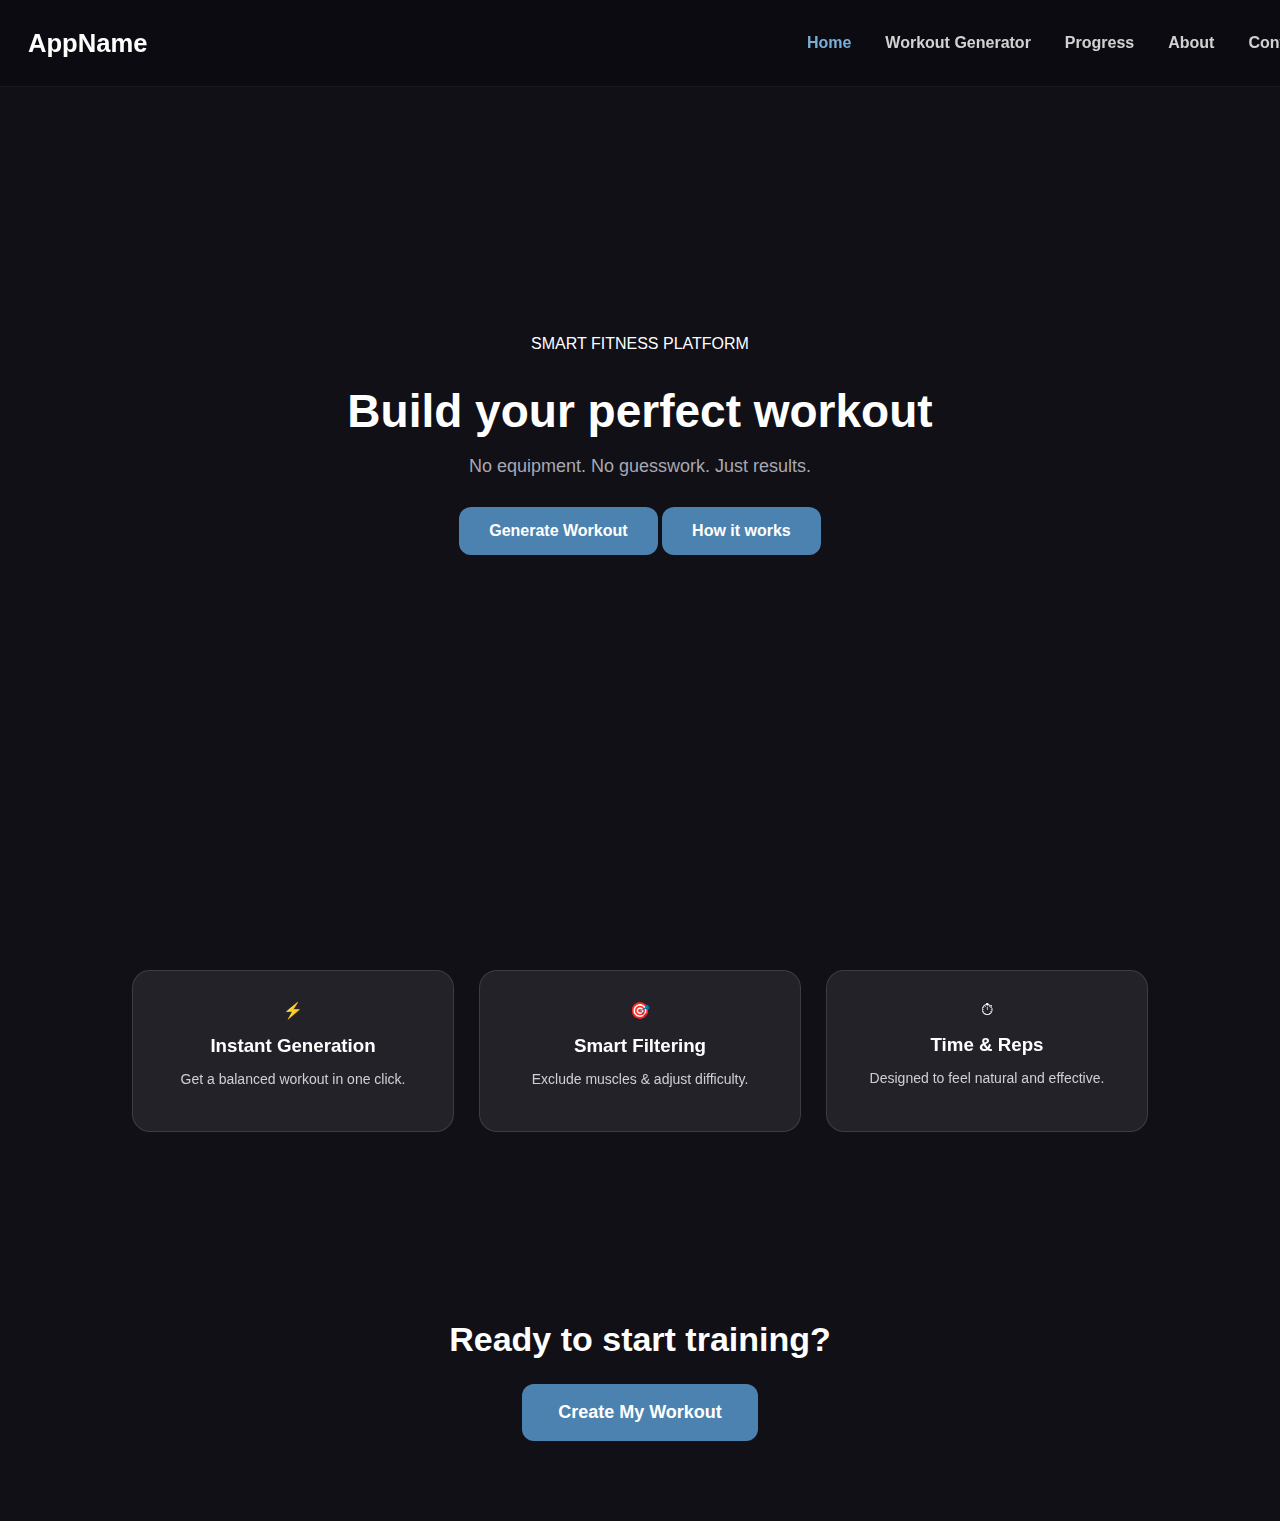
<file: index.html>
<!DOCTYPE html>
<html lang="en">
<head>
  <meta charset="UTF-8" />
  <meta name="viewport" content="width=device-width, initial-scale=1.0" />
  <title>AppName</title>

  <link rel="stylesheet" href="navbar.css" />
  <link rel="stylesheet" href="landing.css" />
</head>
<body>
<div id="menu-backdrop"></div>
<nav class="navbar">
  <div class="nav-logo">AppName</div>

  <ul class="nav-links">
    <li><a href="index.html" class="active">Home</a></li>
    <li><a href="workout.html">Workout Generator</a></li>
    <li><a href="progress.html">Progress</a></li>
    <li><a href="about.html">About</a></li>
    <li><a href="contact.html">Contact</a></li>
  </ul>

  <div class="hamburger">
    <span></span>
    <span></span>
    <span></span>
  </div>
</nav>

<!-- HERO -->
<section class="hero">
  <div class="hero-overlay"></div>

  <div class="hero-content">
    <span class="hero-eyebrow">SMART FITNESS PLATFORM</span>
    <h1>Build your perfect workout</h1>
    <p>No equipment. No guesswork. Just results.</p>

    <div class="hero-actions">
      <a href="workout.html" class="cta-btn primary">Generate Workout</a>
      <a href="#features" class="cta-btn ghost">How it works</a>
    </div>
  </div>
</section>

<!-- FEATURES -->
<section class="features" id="features">
  <div class="feature-card reveal">
    ⚡
    <h3>Instant Generation</h3>
    <p>Get a balanced workout in one click.</p>
  </div>

  <div class="feature-card reveal">
    🎯
    <h3>Smart Filtering</h3>
    <p>Exclude muscles & adjust difficulty.</p>
  </div>

  <div class="feature-card reveal">
    ⏱
    <h3>Time & Reps</h3>
    <p>Designed to feel natural and effective.</p>
  </div>
</section>

<section class="final-cta reveal" >
  <h2>Ready to start training?</h2>
  <a href="workout.html" class="cta-btn primary big">Create My Workout</a>
</section>

<script src="landing.js"></script>
</body>
</html>
</file>
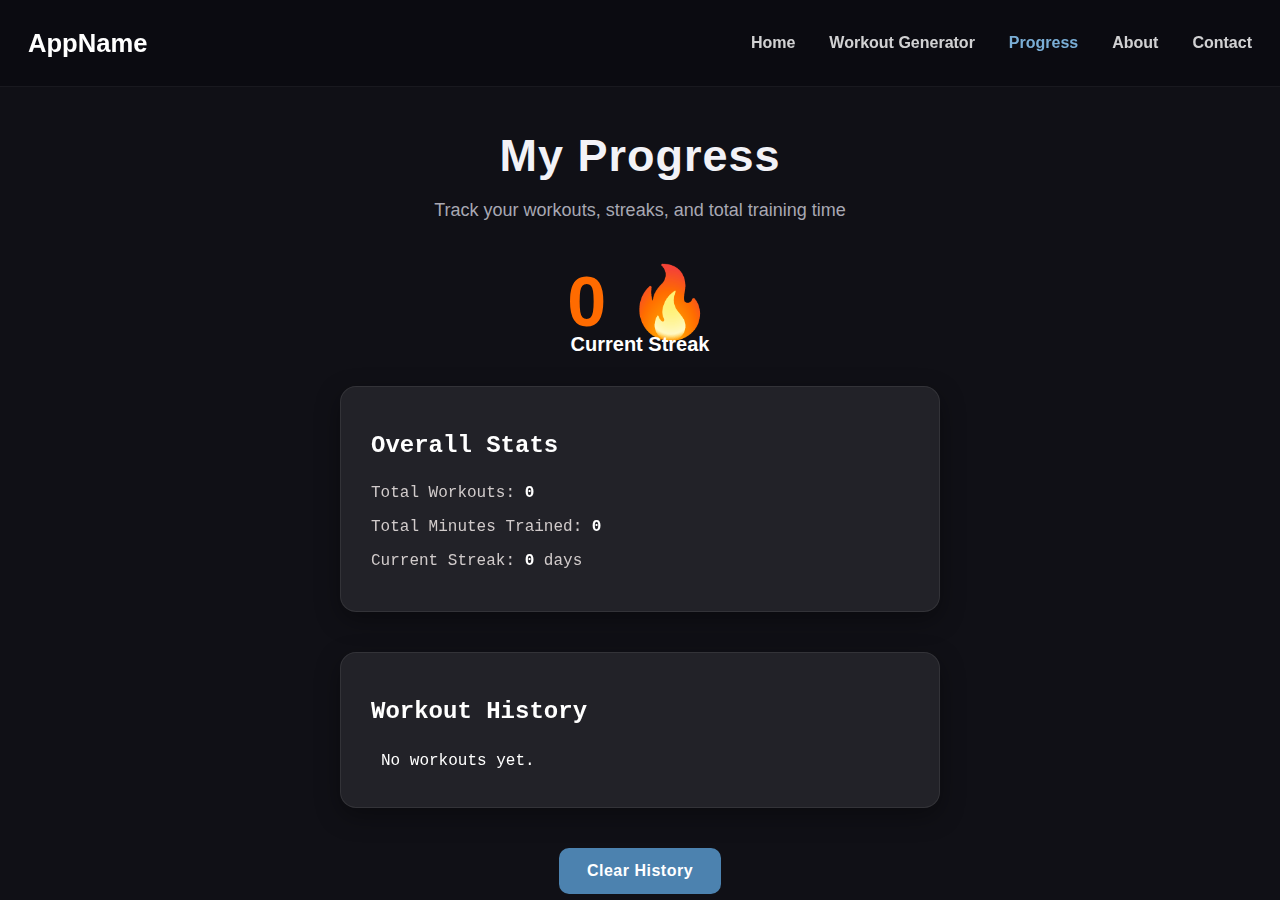
<file: progress.html>
<!DOCTYPE html>
<html lang="en">
<head>
    <meta charset="UTF-8">
    <meta name="viewport" content="width=device-width, initial-scale=1.0">
    <title>Progress Tracker</title>
    <link rel="stylesheet" href="progress.css">
    <link rel="stylesheet" href="navbar.css">
</head>
<body>
    <div id="menu-backdrop"></div>
    <nav class="navbar">
    <div class="nav-logo">AppName</div>

    <ul class="nav-links">
        <li><a href="index.html">Home</a></li>
        <li><a href="workout.html">Workout Generator</a></li>
        <li><a href="progress.html" class="active">Progress</a></li>
        <li><a href="about.html">About</a></li>
        <li><a href="contact.html">Contact</a></li>
    </ul>

    <div class="hamburger">
        <span></span>
        <span></span>
        <span></span>
    </div>
    </nav>
    
    <div class="hero">
        <h1>My Progress</h1>
        <p class="subtitle">Track your workouts, streaks, and total training time</p>
    </div>

    
    <div id="streak-hero">
        <span id="streak-number">0</span> 🔥
        <p>Current Streak</p>
    </div>


    <div id="progress-container">
        <h2>Overall Stats</h2>
        <div id="progress-stats">
            <p>Total Workouts: <span id="total-workouts">0</span></p>
            <p>Total Minutes Trained: <span id="total-minutes">0</span></p>
            <p>Current Streak: <span id="streak-count">0</span> days</p>
        </div>
    </div>

    <div id="progress-container">
        <h2>Workout History</h2>
        <ul id="progress-list">

        </ul>
    </div>

    <div class="action-buttons">
        <button class="action-btn" id="clear-progress-btn">Clear History</button>
    </div>

<script src="landing.js"></script>
<script src="main.js"></script>
</body>
</html>
</file>
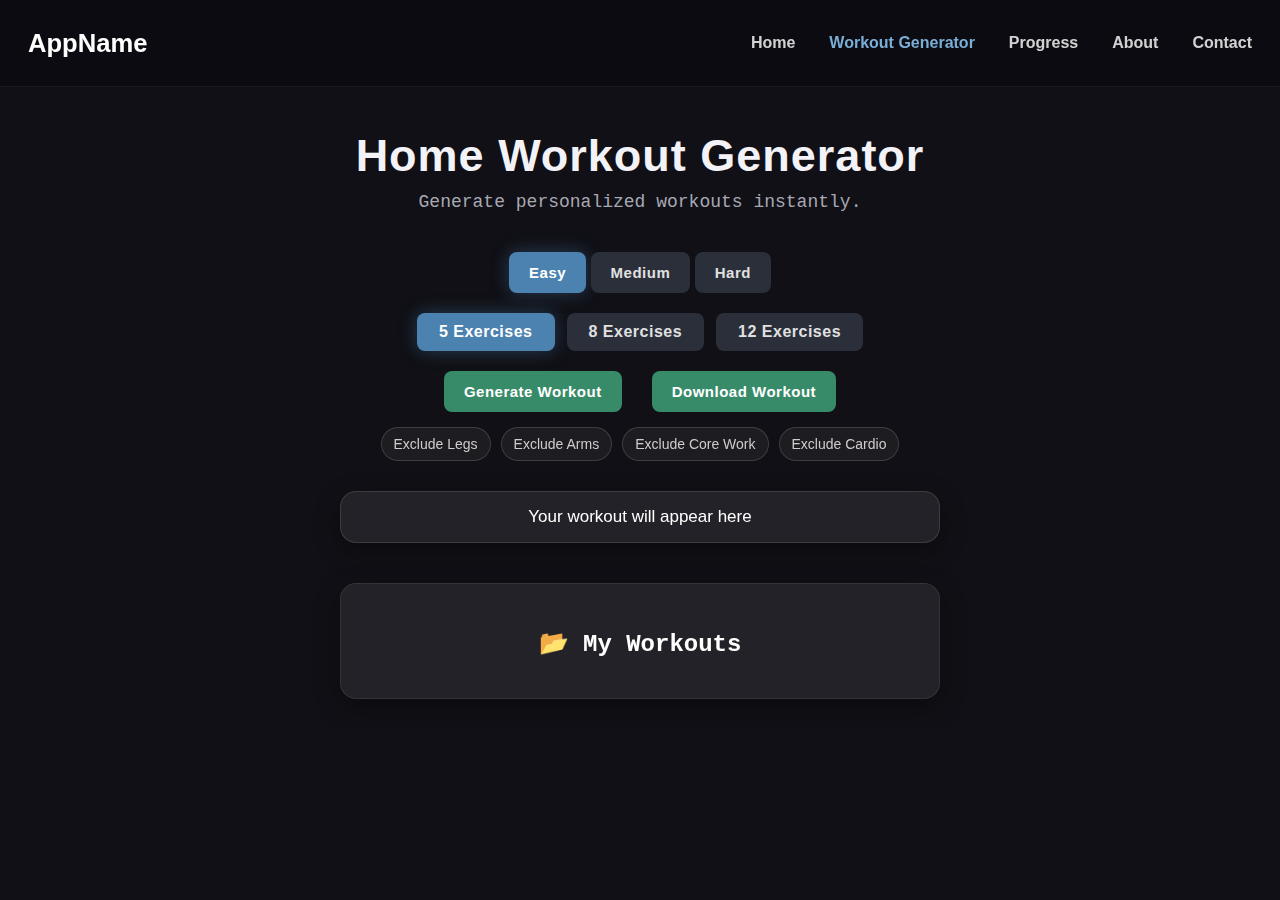
<file: workout.html>
<!DOCTYPE html>
<html lang="en">
<head>
    <meta charset="UTF-8">
    <meta name="viewport" content="width=device-width, initial-scale=1.0">
    <title>Home Workout Generator</title>
    <link rel="stylesheet" href="home.css">
    <link rel="stylesheet" href="navbar.css">
</head>
<body class="workout-page">
<div id="menu-backdrop"></div>
<nav class="navbar">
  <div class="nav-logo">AppName</div>

  <ul class="nav-links">
    <li><a href="index.html" class="nav-item">Home</a></li>
    <li><a href="workout.html" class="nav-item active">Workout Generator</a></li>
    <li><a href="progress.html">Progress</a></li>
    <li><a href="about.html" class="nav-item">About</a></li>
    <li><a href="contact.html" class="nav-item">Contact</a></li>
  </ul>

  <div class="hamburger">
    <span></span>
    <span></span>
    <span></span>
  </div>
</nav>

    <div class="hero">
        <h1>Home Workout Generator</h1>
        <p class="subtitle">Generate personalized workouts instantly.</p>
    </div>
     <div id="difficulty-select">
     <button class ="difficulty-btn" data-level="easy">Easy</button>
     <button class ="difficulty-btn" data-level="medium">Medium</button>
     <button class ="difficulty-btn" data-level="hard">Hard</button>
    </div>

<div id="workout-length-select">
      <button class="length-btn" data-count="5">5 Exercises</button>
      <button class="length-btn" data-count="8">8 Exercises</button>
      <button class="length-btn" data-count="12">12 Exercises</button>
    </div>

    <div class="action-buttons">
        <button id="generate-btn">Generate Workout</button>
        <button id="download-btn">Download Workout</button>
    </div>

    <div class="filters">
        <label><input type="checkbox" id="no-legs">Exclude Legs</label>
        <label><input type="checkbox" id="no-arms">Exclude Arms</label>
        <label><input type="checkbox" id="no-abs">Exclude Core Work</label>
        <label><input type="checkbox" id="no-cardio">Exclude Cardio</label>
    </div>

    <div id="workout-list">
        Your workout will appear here
    </div>

    <button id="start-workout-btn" style="display: none;">
      ▶ Start Workout
    </button>

    <section id="my-workouts" style="margin-top: 40px;">
      <h2>📂 My Workouts</h2>
      <ul id="workout-history"></ul>
    </section>

    <script src="main.js"></script>

</body>
</html>
</file>
<file: navbar.css>
.navbar {
  position: fixed;
  top: 0;
  width: 100%;
  padding: 18px 28px;
  display: flex;
  justify-content: space-between;
  align-items: center;
  background: rgba(10,10,15,0.7);
  backdrop-filter: blur(12px);
  border-bottom: 1px solid rgba(255,255,255,0.06);
  z-index: 1000;
}

.nav-logo {
  font-size: 1.6rem;
  font-weight: 800;
  color: #fff;
}

.nav-links {
  list-style: none;
  display: flex;
  gap: 34px;
}

.nav-links a {
  text-decoration: none;
  color: #f5f5f5;
  font-weight: 600;
  opacity: 0.85;
  transition: opacity 0.25s ease, color 0.25s ease;
}

.nav-links a:hover,
.nav-links a.active {
  opacity: 1;
  color: #7aaed6;
}

/* HAMBURGER */
.hamburger {
  width: 32px;
  height: 24px;
  display: none;
  flex-direction: column;
  justify-content: space-between;
  cursor: pointer;
}

.hamburger span {
  height: 3px;
  width: 100%;
  background: #fff;
  border-radius: 3px;
  transition: 0.3s ease;
}

@media (max-width: 768px) {
  .hamburger {
    display: flex;
  }

  .nav-links {
    position: fixed;
    inset: 70px 0 0 0;
    background: #0b0c12;
    flex-direction: column;
    padding: 40px;
    transform: translateX(100%);
    transition: 0.3s ease;
  }

  .nav-links.open {
    transform: translateX(0);
  }
}
</file>
<file: landing.css>
body {
    margin: 0;
    font-family: Arial, sans-serif;
    background: #101016;
    color: #fff;
}

.hero {
    min-height: 90vh;
    display: flex;
    justify-content: center;
    align-items: center;
    text-align: center;
    padding: 40px 20px;
}

.hero-content h1 {
    font-size: 46px;
    margin-bottom: 15px;
}

.hero-content p {
    font-size: 18px;
    color: #a8a8b3;
    margin-bottom: 30px;
}

.cta-btn {
    display: inline-block;
    background: #4c82af;
    color: white;
    padding: 15px 30px;
    border-radius: 12px;
    font-weight: 600;
    text-decoration: none;
    transition: 0.25s ease;
    box-shadow: 0 0 0 rgba(76, 130, 175, 0.4);
}

.cta-btn:hover {
    transform: translateY(-3px);
    box-shadow: 0 10px 22px rgba(76, 130, 175, 0.45);
}

.cta-btn.big {
    font-size: 18px;
    padding: 18px 36px;
}

.features {
    display: flex;
    justify-content: center;
    gap: 25px;
    padding: 80px 20px;
    flex-wrap: wrap;
}

.feature-card {
    background: rgba(255, 255, 255, 0.08);
    backdrop-filter: blur(14px);
    border: 1px solid rgba(255, 255, 255, 0.12);
    border-radius: 18px;
    padding: 30px;
    width: 260px;
    text-align: center;
    transition: 0.25s ease;
}

.feature-card:hover {
    transform: translateY(-6px);
    box-shadow: 0 12px 28px rgba(0, 0, 0, 0.4);
}

.feature-card h3 {
    margin: 15px 0 10px;
}

.feature-card p {
    font-size: 14px;
    color: #cfcfd8;
}

.final-cta {
    text-align: center;
    padding: 80px 20px;
}

.final-cta h2 {
    font-size: 34px;
    margin-bottom: 25px;
}

@media (max-width: 600px) {
    .hero-content h1 {
        font-size: 32px;
    }

    .features {
        padding: 40px 15px;
    }

    .final-cta h2 {
        font-size: 26px;
    }
}
</file>
<file: progress.css>
*,
*::before,
*::after {
    box-sizing: border-box;
}

body {
    font-family: Arial, sans-serif;
    background-color: #101016;
    text-align: center;
    margin: 0;
    color: #fff;
}

html, body {
    overflow-x: hidden;
}

.hero {
    margin-top: 130px;
    margin-bottom: 40px;
}

.hero h1 {
    font-size: 45px;
    color: #f2f2f7;
    letter-spacing: 1px;
    margin-bottom: 10px;
}

.hero .subtitle {
    font-size: 18px;
    color: #a8a8b3;
}

#progress-container {
    max-width: 600px;
    margin: 0 auto 40px auto;
    padding: 25px 30px;
    background: rgba(255, 255, 255, 0.08);
    backdrop-filter: blur(14px);
    border: 1px solid rgba(255, 255, 255, 0.08);
    border-radius: 16px;
    box-shadow: 0 8px 25px rgba(0, 0, 0, 0.35);
    text-align: left;
    font-family: 'Courier New', Courier, monospace;
}

#progress-container h2 {
    color: #fff;
    margin-bottom: 15px;
}

#progress-list {
    list-style: none;
    padding-left: 0;
    margin: 0;
}

#progress-list li {
    padding: 12px 10px;
    border-bottom: 1px solid rgba(255, 255, 255, 0.12);
    font-size: 16px;
    display: flex;
    justify-content: space-between;
    align-items: center;
}

#progress-list li:last-child {
    border-bottom: none;
}

.progress-date {
    font-weight: bold;
    color: #f2f2f7;
}

.progress-details {
    font-size: 14px;
    color: #d1cbcb;
}

button, .action-btn {
    background: #4c82af;
    color: white;
    border: none;
    padding: 14px 28px;
    font-size: 16px;
    border-radius: 10px;
    cursor: pointer;
    transition: 0.25s ease;
    font-weight: 600;
    letter-spacing: 0.5px;
    box-shadow: 0 0 0 rgba(76, 130, 175, 0.4);
}

button:hover, .action-btn:hover {
    transform: translateY(-3px);
    box-shadow: 0 8px 16px rgba(76, 130, 175, 0.4);
}

button:active, .action-btn:active {
    transform: scale(0.97);
    box-shadow: 0 3px 8px rgba(0, 0, 0, 0.15);
}

#progress-stats {
    margin-top: 25px;
    font-size: 16px;
    color: #d1cbcb;
}

#progress-stats span {
    font-weight: bold;
    color: #fff;
}

/* Streak Hero */
#streak-hero {
    text-align: center;
    font-size: 70px;
    font-weight: bold;
    margin-top: 20px;
    margin-bottom: 30px;
    color: #ff6b00;
}

#streak-hero p {
    font-size: 20px;
    color: #fff;
    margin-top: -10px;
}


@media (max-width: 600px) {
    #progress-container {
        width: 90%;
        padding: 20px;
    }

    #progress-list li {
        flex-direction: column;
        align-items: flex-start;
        gap: 5px;
        font-size: 15px;
    }

    button, .action-btn {
        width: 100%;
        padding: 12px 0;
        font-size: 15px;
    }
}

@media (max-width: 400px) {
    .hero h1 {
        font-size: 32px;
    }

    .hero .subtitle {
        font-size: 15px;
    }

    #progress-list li {
        font-size: 14px;
    }
}
</file>
<file: home.css>
*,
*::before,
*::after {
    box-sizing: border-box;
}

body {
    font-family: Arial, sans-serif;
    background-color: #101016;
    text-align: center;
    margin: 0;

}


html, body {
    overflow-x: hidden;
}

.hero {
    margin-top: 130px;
}

h1 {
    color: #d1cbcb;
    font-size: 40px;
    margin-bottom: 30px;
}

#generate-btn {
    background-color: #388b69;
    color: white;
    border: none;
    padding: 15px 30px;
    font-size: 16px;
    border-radius: 8px;
    cursor: pointer;
    transition: all 300ms ease-in-out;
}

#generate-btn:hover{
    transform: scale(1.2);
}

#workout-list {
    user-select: none;
    cursor: default;
    margin: 30px auto;
    padding: 25px 30px;


    background: rgba(255, 255, 255, 0.08);
    backdrop-filter: blur(14px);
    border: 1px solid rgba(255, 255, 255, 0.12);

    border-radius: 16px;
    box-shadow: 0 8px 25px rgba(0, 0, 0, 0.35);

    max-width: 600px;
    width: 90%;

    color: #fff;              
    font-size: 17px;

    animation: fadeIn 0.3s ease;
    transition: max-height 0.35s ease, opacity 0.25s ease;
    overflow: hidden;
    max-height: 80px;
    opacity: 0;
}
#workout-list ul {
    padding-left: 0;
}

#workout-list li {
    list-style: none;
    padding: 10px 0;
    margin: 0;

    border-bottom: 1px solid rgba(255, 255, 255, 0.12);
    font-size: 18px;
}

#workout-list li:last-child {
    border-bottom: none;
}

#workout-list p.total-time {
    margin-top: 18px;
    padding-top: 12px;
    border-top: 1px solid rgba(255, 255, 255, 0.18);

    font-size: 19px;
    font-weight: bold;
    color: #fff;
    text-align: left;
}

#workout-list.active {
    max-height: 1000px; /* large enough to fit any list */
    opacity: 1;
}

#difficulty-select {
    margin-bottom: 20px;
}

.difficulty-btn {
    background-color: #2a2f3a;
    color: #e0e0e0;
    border-radius: 8px;
    font-weight: 600;
    padding: 12px 26px;
    box-shadow: 0 0 0 transparent;
    transition: 0.25s ease;
}

.difficulty-btn:hover {
    background-color: #4c82af;
    color: #fff;
    box-shadow: 0 6px 14px rgba(76, 130, 175, 0.4);
    transform: translateY(-3px);
}

.difficulty-btn.active {
    background-color: #4c82af;
    color: white;
    box-shadow: 0 0 18px rgba(76, 130, 175, 0.4);
    transform: none;
}

p {
    text-align: center;
    font-size: 15px;
    margin: 30px auto;
    color: #d1cbcb;
    font-family: 'Courier New', Courier, monospace;
}

#workout-list p.total-time {
    color: #ffffff;
    font-weight: bold;
    font-size: 18px;
    margin-top: 15px;
    padding-top: 10px;
    border-top: 1px solid rgba(255, 255, 255, 0.2);
    text-align: left;
}

#download-btn {
    background-color:  #388b69;
    color: white;
    border: none;
    padding: 15px 30px;
    font-size: 16px;
    border-radius: 8px;
    cursor: pointer;
    transition: all 300ms ease-in-out;
    margin-left: 15px;
}

#download-btn:hover {
    transform: scale(1.2);
}

.filters {
    margin-top: 15px;
    display: flex;
    justify-content: center;
    gap: 20px;
    flex-wrap: wrap;
    text-align: center;
    align-items: center;
}

.filters label {
    font-size: 16px;
    color: #d1cbcb;
    display: flex;
    align-items: center;
    gap: 8px;
    cursor: pointer;
    background: rgba(255, 255, 255, 0.05);
    padding: 10px 15px;
    border-radius: 30px;
    border: 1px solid rgba(255, 255, 255, 0.15);
    backdrop-filter: blur(10px);
    transition: 0.25s ease;
}

.filters label:hover {
    background: rgba(255, 255, 255, 0.1);
    transform: scale(1.03);
}


.filters label.active {
    background: rgba(76, 130, 175, 0.35);
    border-color: rgba(76, 130, 175, 0.9);
    color: white;
    box-shadow: 0 0 12px rgba(76, 130, 175, 0.7);
}

.filters input[type="checkbox"] {
    opacity: 0;
    position: absolute;
    pointer-events: none;
}

.hero {
    margin-bottom: 40px;
    text-align: center;
}

.hero h1 {
    font-size: 45px;
    color: #f2f2f7;
    letter-spacing: 1px;
    margin-bottom: 10px;
}

.hero .subtitle {
    font-size: 18px;
    color: #a8a8b3;
    margin-top: 0;
}

button {
    background: #4c82af;
    color: white;
    border: none;
    padding: 14px 28px;
    font-size: 16px;
    border-radius: 10px;
    cursor: pointer;
    transition: 0.25s ease;
    font-weight: 600;
    letter-spacing: 0.5px;
    box-shadow: 0 0 0 rgba(76, 130, 175, 0.4);
}

button:hover {
    transform: translateY(-3px);
    box-shadow: 0 8px 16px rgba(76, 130, 175, 0.4);
}

button:active {
    transform: scale(0.97);
}

.action-buttons {
    display: flex;
    justify-content: center;
    align-items: center;
    gap: 15px;
    margin-top: 20px;
}

button, .difficulty-btn, #generate-btn, #download-btn {
    transition: 
        transform 0.15s ease,
        box-shadow 0.2s ease,
        background-color 0.2s ease;
}

button:hover, .difficulty-btn:hover, #generate-btn:hover, #download-btn:hover {
    transform: translateY(-2px);
    box-shadow: 0 6px 14px rgba(0, 0, 0, 0.18);
} 

button:active, .difficulty-btn:active, #generate-btn:active, #download-btn:active {
    transform: translateY(0px) scale(0.97);
    box-shadow: 0 3px 8px rgba(0, 0, 0, 0.15);

}

#start-workout-btn {
    background: linear-gradient(135deg, #ff7a18, #ffb347);
    color: #101016;
    font-weight: 700;
    display: block;
}

#start-workout-btn:hover {
    transform: translateY(-3px) scale(1.05);
    box-shadow: 0 10px 20px rgba(255, 167, 38, 0.4);
}

#workout-player {
    margin: 30px auto;
    padding: 30px;
    max-width: 500px;

    background: rgba(255, 255, 255, 0.08);
    border-radius: 18px;
    color: white;
    box-shadow: 0 8px 25px rgba(0, 0, 0, 0.35);
}

#exercise-name {
    font-size: 28px;
    margin-bottom: 10px;
}

#exercise-info {
    font-size: 18px;
    opacity: 0.85;
    margin-bottom: 20px;
}

#next-exercise-btn {
    background-color: #4c82af;
    width: 100%;
}

#my-workouts {
    max-width: 600px;
    margin: 30px auto;
    padding: 25px 30px;
    background: rgba(255, 255, 255, 0.08);
    backdrop-filter: blur(14px);
    border: 1px solid rgba(255, 255, 255, 0.08);
    border-radius: 16px;
    box-shadow: 0 8px 25px rgba(0, 0, 0, 0.35);
    color: #fff;
    font-family: 'Courier New', Courier, monospace;
}

#my-workouts h2 {
    margin-bottom: 15px;
    color: #fff;
}

#workout-history {
    list-style: none;
    padding-left: 0;
    margin: 0;
}

#workout-history li {
    padding: 10px 0;
    border-bottom: 1px solid rgba(255, 255, 255, 0.12);
    font-size: 16px;
}

#workout-history li:last-child {
    border-bottom: none;
}

    h1 {
        font-size: 32px;
    }


    #workout-list {
        padding: 15px 20px;
        min-width: auto;
        width: 100%;
    }

    .difficulty-btn,
    #generate-btn,
    #download-btn {
        padding: 12px 20px;
        font-size: 15px;
    }

    .filters {
        gap: 10px;
    }

    .filters label {
        font-size: 14px;
        padding: 8px 12px;
    }

    .filters input[type="checkbox"] {
        transform: scale(1.2);
    }

#workout-length-select {
    margin-bottom: 20px;
    display: flex;
    justify-content: center;
    gap: 12px;
    flex-wrap: wrap;
    align-items: center;
}

.length-btn {
    background-color: #2a2f3a;
    color: #e0e0e0;
    border-radius: 8px;
    font-weight: 600;
    padding: 10px 22px;
    cursor: pointer;
    border: none;
    transition: 0.25s ease;
}

.length-btn:hover {
    background-color: #4c82af;
    color: #fff;
    transform: translateY(-2px);
    box-shadow: 0 4px 12px rgba(76, 130, 175, 0.4);
}

.length-btn.active {
    background-color: #4c82af;
    color: white;
    box-shadow: 0 0 18px rgba(76, 130, 175, 0.4);
    transform: none;
}

.length-btn:active {
    background-color: #4c82af;
    color: white;
    box-shadow: 0 0 18px rgba(76, 130, 175, 0.4);
    transform: none;
}

.workout-item.warmup {
    border-left: 4px solid #ffb347;
}


.workout-item.cooldown {
    border-left: 4px solid #ff7a18;
}

@media (max-width: 600px) {
    h1 {
        font-size: 26px;
    }

    .action-buttons {
        flex-direction: column;
        gap: 12px;
        width: 100%;
    }

    .action-buttons button {
        width: 100%;
        max-width: 280px;
    }

    .difficulty-btn,
    #generate-btn,
    #download-btn {
        padding: 10px 15px;
        margin: 5px;
        font-size: 14px;
    }

    #difficulty-select {
        display: flex;
        flex-direction: column;
        align-items: center;
    }

    #workout-list {
        padding: 10px;
        font-size: 16px;
    }

    #workout-list li {
        font-size: 16px;
    }

    .filters label {
        width: 100%;
        max-width: 280px;
        justify-content: center;
    }
}

@media (max-width: 400px) {
    h1 {
        font-size: 22px;
    }

    #difficulty-select {
        display: flex;
        flex-direction: column;
        gap: 8px;
        width: 100%;
    }

    #difficulty-select .difficulty-btn {
        width: 100%;
    }

    .filters {
        flex-direction: column;
        gap: 8px;
        align-items: center;
    }

    .filters label {
        width: 100%;
        justify-content: center;
    }

    #workout-list {
        font-size: 15px;
    }

    .hero h1 {
        font-size: 32px;
    }
    .hero .subtitle {
        font-size: 15px;
    }

}

/* Smooth appear animation */
@keyframes fadeIn {
    from { opacity: 0; transform: translateY(6px); }
    to { opacity: 1; transform: translateY(0); }
}

@keyframes workoutItemFadeIn {
    0% {
        opacity: 0;
        transform: translateY(12px);
    }

    100% {
        opacity: 1;
        transform: translateY(0px);
    }
}

.workout-item {
    opacity: 0;
    animation: workoutItemFadeIn 0.45s ease-out forwards;
}

#workout-list.animating {
    transition: max-height 0.6s ease, opacity 0.25s ease;
}

.exercise-icons {
    margin-right: 8px;
    font-size: 20px;
    opacity: 0.9;
}
</file>
